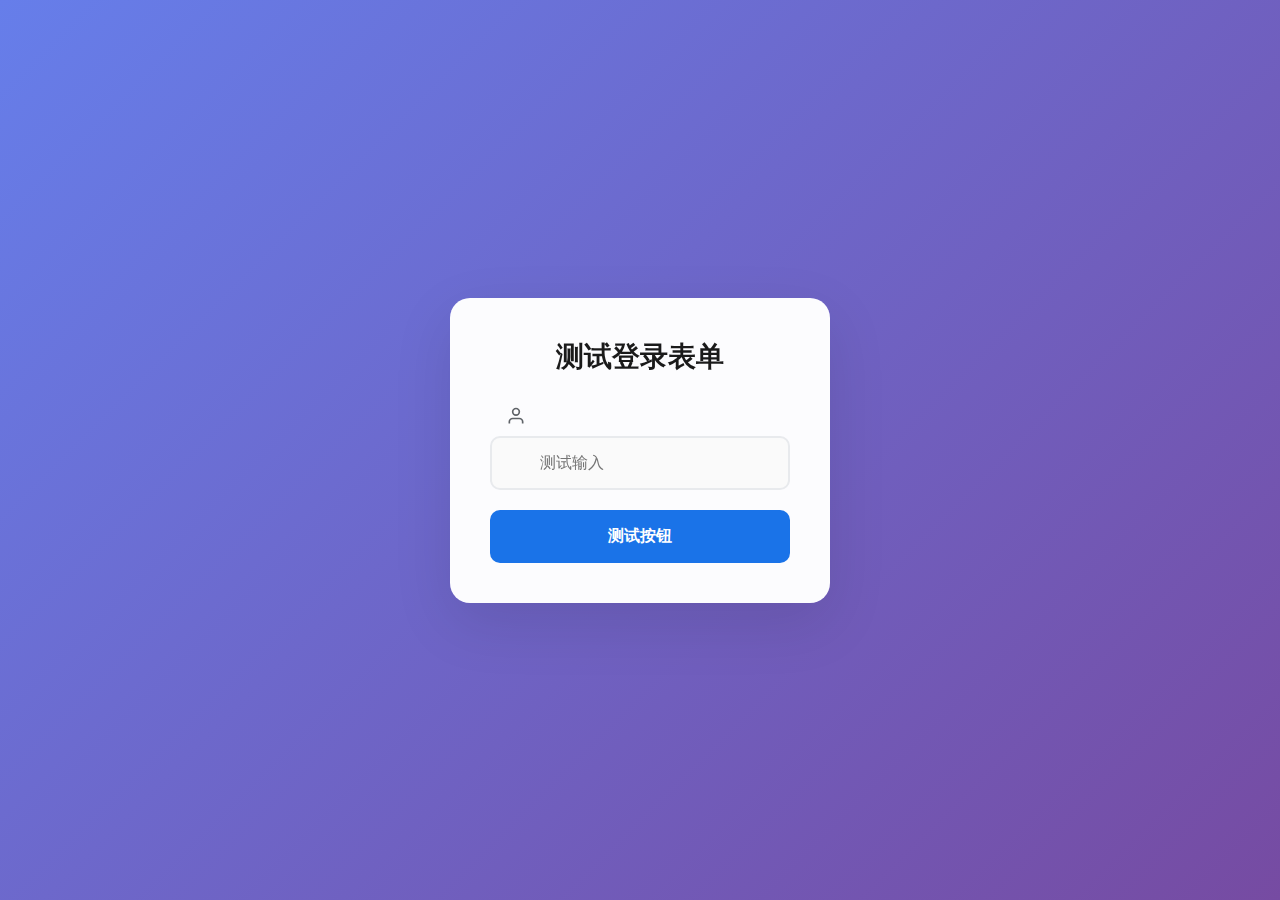
<file: test_login.html>
<!DOCTYPE html>
<html lang="zh">
<head>
    <meta charset="UTF-8">
    <meta name="viewport" content="width=device-width, initial-scale=1.0">
    <title>登录测试</title>
    <link rel="stylesheet" href="/static/css/style.css">
</head>
<body>
    <div class="admin-login-wrapper">
        <div class="login-container">
            <div class="login-card">
                <div class="login-header">
                    <h1>测试登录表单</h1>
                </div>
                
                <form class="login-form">
                    <div class="form-group">
                        <div class="input-icon">
                            <svg viewBox="0 0 24 24" fill="none">
                                <path d="M20 21v-2a4 4 0 0 0-4-4H8a4 4 0 0 0-4 4v2" stroke="currentColor" stroke-width="2"/>
                                <circle cx="12" cy="7" r="4" stroke="currentColor" stroke-width="2"/>
                            </svg>
                        </div>
                        <input type="text" class="form-input" placeholder="测试输入" onclick="console.log('Input clicked!')">
                    </div>
                    
                    <button type="submit" class="login-button">
                        <span>测试按钮</span>
                    </button>
                </form>
            </div>
        </div>
    </div>
</body>
</html>
</file>
<file: static/css/style.css>
* {
    margin: 0;
    padding: 0;
    box-sizing: border-box;
}

body {
    font-family: -apple-system, BlinkMacSystemFont, "PingFang SC", "Helvetica Neue", "STHeitiSC-Light", Arial, sans-serif;
    background-color: #f0f2f5;
    color: #1a1a1a;
    min-height: 100vh;
    overflow-x: hidden;
}

/* 主页背景 */
.home-wrapper {
    min-height: 100vh;
    position: relative;
    overflow: hidden;
    background-image: url('/static/img/bg-building.jpg');
    background-size: cover;
    background-position: center;
    background-repeat: no-repeat;
}

.home-wrapper::before {
    content: '';
    position: absolute;
    top: 0;
    left: 0;
    right: 0;
    bottom: 0;
    background: rgba(0, 0, 0, 0.4);
    z-index: 1;
}

.home-wrapper > * {
    position: relative;
    z-index: 2;
}

/* 顶部栏 */
.top-bar {
    background: rgba(255, 255, 255, 0.1);
    backdrop-filter: blur(20px);
    padding: 15px 40px;
    display: flex;
    justify-content: space-between;
    align-items: center;
    box-shadow: 0 1px 3px rgba(0,0,0,0.1);
    border-bottom: 1px solid rgba(255, 255, 255, 0.2);
    position: relative;
    z-index: 2;
}

.top-bar-left {
    display: flex;
    align-items: center;
    gap: 15px;
}

.car-diagram {
    width: 120px;
    height: 60px;
    background: rgba(255, 255, 255, 0.1);
    backdrop-filter: blur(10px);
    border: 1px solid rgba(255, 255, 255, 0.2);
    border-radius: 8px;
    display: flex;
    align-items: center;
    justify-content: center;
    position: relative;
    overflow: hidden;
}

.car-diagram svg {
    width: 100px;
    height: 40px;
}

.top-bar-right {
    display: flex;
    align-items: center;
    gap: 20px;
    font-size: 14px;
    color: rgba(255, 255, 255, 0.9);
}

.top-bar-left {
    color: rgba(255, 255, 255, 0.9);
}

/* 主容器 */
.main-container {
    max-width: 1200px;
    margin: 0 auto;
    padding: 40px 20px;
}

/* 活动按钮组 */
.activity-buttons {
    display: grid;
    grid-template-columns: repeat(auto-fit, minmax(200px, 1fr));
    gap: 16px;
    margin-bottom: 40px;
    padding: 0 20px;
}

.activity-btn {
    padding: 16px 24px;
    border-radius: 40px;
    border: 2px solid rgba(255, 255, 255, 0.3);
    background: rgba(255, 255, 255, 0.15);
    backdrop-filter: blur(10px);
    font-size: 15px;
    font-weight: 500;
    color: rgba(255, 255, 255, 0.9);
    cursor: pointer;
    transition: all 0.3s;
    text-align: center;
    white-space: nowrap;
    overflow: hidden;
    text-overflow: ellipsis;
    min-height: 56px;
    display: flex;
    align-items: center;
    justify-content: center;
}

.activity-btn:hover {
    border-color: rgba(255, 255, 255, 0.5);
    background: rgba(255, 255, 255, 0.25);
    transform: translateY(-2px);
    box-shadow: 0 4px 12px rgba(255, 255, 255, 0.1);
}

.activity-btn.active {
    background: rgba(26, 115, 232, 0.8);
    color: white;
    border-color: rgba(26, 115, 232, 0.9);
    box-shadow: 0 4px 12px rgba(26, 115, 232, 0.3);
}

/* 响应式布局 */
@media (min-width: 768px) and (max-width: 1024px) {
    .activity-buttons {
        grid-template-columns: repeat(2, 1fr);
    }
}

@media (min-width: 1025px) {
    .activity-buttons {
        grid-template-columns: repeat(4, 1fr);
        max-width: 1000px;
        margin: 0 auto 40px;
    }
}

/* 内容卡片 */
.content-card {
    background: rgba(255, 255, 255, 0.1);
    backdrop-filter: blur(20px);
    border-radius: 16px;
    padding: 40px;
    box-shadow: 0 8px 32px rgba(0,0,0,0.1);
    max-width: 800px;
    margin: 0 auto;
    border: 1px solid rgba(255, 255, 255, 0.2);
}

/* 活动信息 */
.info-section {
    background: rgba(255, 255, 255, 0.1);
    backdrop-filter: blur(10px);
    border: 1px solid rgba(255, 255, 255, 0.2);
    border-radius: 20px;
    padding: 30px;
    margin-bottom: 30px;
    display: flex;
    align-items: center;
    gap: 40px;
}

.chassis-image {
    flex: 0 0 200px;
    width: 200px;
    height: 120px;
    background: rgba(255, 255, 255, 0.05);
    border-radius: 12px;
    display: flex;
    align-items: center;
    justify-content: center;
    overflow: hidden;
}

.chassis-image img {
    width: 100%;
    height: 100%;
    object-fit: cover;
}

.info-content {
    flex: 1;
    text-align: center;
}

.info-section h2 {
    font-size: 24px;
    font-weight: 600;
    color: rgba(255, 255, 255, 0.95);
    margin-bottom: 12px;
}

.info-section p {
    font-size: 16px;
    color: rgba(255, 255, 255, 0.85);
    line-height: 1.6;
}

/* 选择器 */
.selector-group {
    margin-bottom: 25px;
}

.selector-label {
    display: block;
    font-size: 14px;
    color: #5f6368;
    margin-bottom: 8px;
    font-weight: 500;
}

.custom-select {
    width: 100%;
    padding: 14px 18px;
    font-size: 15px;
    border: 1px solid #dadce0;
    border-radius: 8px;
    background: white;
    color: #1a1a1a;
    cursor: pointer;
    transition: all 0.3s;
    appearance: none;
    background-image: url("data:image/svg+xml;charset=UTF-8,%3csvg width='14' height='8' viewBox='0 0 14 8' fill='none' xmlns='http://www.w3.org/2000/svg'%3e%3cpath d='M1 1L7 7L13 1' stroke='%235f6368' stroke-width='2' stroke-linecap='round' stroke-linejoin='round'/%3e%3c/svg%3e");
    background-repeat: no-repeat;
    background-position: right 18px center;
    padding-right: 45px;
}

.custom-select:hover {
    border-color: #1a73e8;
}

.custom-select:focus {
    outline: none;
    border-color: #1a73e8;
    box-shadow: 0 0 0 2px rgba(26, 115, 232, 0.1);
}

/* 车辆信息卡片 */
.vehicle-card {
    background: rgba(255, 255, 255, 0.1);
    backdrop-filter: blur(10px);
    border: 1px solid rgba(255, 255, 255, 0.2);
    border-radius: 12px;
    padding: 24px;
    margin-bottom: 25px;
    display: flex;
    align-items: center;
    gap: 20px;
}

.vehicle-visual {
    width: 120px;
    height: 80px;
    background: rgba(255, 255, 255, 0.1);
    backdrop-filter: blur(5px);
    border: 1px solid rgba(255, 255, 255, 0.2);
    border-radius: 8px;
    display: flex;
    align-items: center;
    justify-content: center;
    box-shadow: 0 2px 8px rgba(0,0,0,0.1);
}

.vehicle-visual svg {
    width: 100px;
    height: 60px;
}

.vehicle-details h3 {
    font-size: 18px;
    font-weight: 600;
    color: rgba(255, 255, 255, 0.95);
    margin-bottom: 4px;
}

.vehicle-details p {
    font-size: 14px;
    color: rgba(255, 255, 255, 0.8);
}

/* 备注区域 */
.notes-group {
    margin-bottom: 30px;
}

.notes-label {
    display: block;
    font-size: 14px;
    color: #5f6368;
    margin-bottom: 8px;
    font-weight: 500;
}

.notes-textarea {
    width: 100%;
    padding: 14px 18px;
    border: 1px solid #dadce0;
    border-radius: 8px;
    font-size: 15px;
    resize: vertical;
    min-height: 100px;
    font-family: inherit;
    transition: all 0.3s;
}

.notes-textarea:focus {
    outline: none;
    border-color: #1a73e8;
    box-shadow: 0 0 0 2px rgba(26, 115, 232, 0.1);
}

/* 操作按钮 */
.action-buttons {
    display: flex;
    gap: 16px;
    justify-content: center;
}

.btn {
    padding: 14px 32px;
    border-radius: 8px;
    font-size: 15px;
    font-weight: 500;
    cursor: pointer;
    transition: all 0.3s;
    display: inline-flex;
    align-items: center;
    gap: 8px;
    border: none;
    min-width: 140px;
    justify-content: center;
}

.btn-icon {
    width: 20px;
    height: 20px;
    display: flex;
    align-items: center;
    justify-content: center;
}

.btn-outline {
    background: white;
    color: #1a73e8;
    border: 2px solid #1a73e8;
}

.btn-outline:hover {
    background: #f8f9fa;
}

.btn-primary {
    background: #1a73e8;
    color: white;
}

.btn-primary:hover {
    background: #1557b0;
    box-shadow: 0 2px 8px rgba(26, 115, 232, 0.3);
}

/* 语言切换 */
.lang-switch {
    font-size: 14px;
    color: rgba(255, 255, 255, 0.8);
}

.lang-switch span {
    cursor: pointer;
    padding: 0 8px;
    transition: color 0.3s;
}

.lang-switch span:hover {
    color: rgba(255, 255, 255, 1);
}

.lang-switch span.active {
    color: rgba(255, 255, 255, 1);
    font-weight: 500;
}

/* 分类页面 */
.categories-wrapper {
    min-height: 100vh;
    background-image: url('/static/img/bg-building.jpg');
    background-size: cover;
    background-position: center;
    background-repeat: no-repeat;
    position: relative;
}

.categories-wrapper::before {
    content: '';
    position: absolute;
    top: 0;
    left: 0;
    right: 0;
    bottom: 0;
    background: rgba(0, 0, 0, 0.4);
    z-index: 1;
}

.categories-wrapper > * {
    position: relative;
    z-index: 2;
}

/* 返回按钮 */
.back-btn {
    background: rgba(255, 255, 255, 0.25);
    backdrop-filter: blur(10px);
    -webkit-backdrop-filter: blur(10px);
    border: 1px solid rgba(255, 255, 255, 0.4);
    color: white;
    padding: 10px 24px;
    border-radius: 8px;
    font-size: 14px;
    font-weight: 500;
    cursor: pointer;
    transition: all 0.3s;
    display: inline-flex;
    align-items: center;
    gap: 8px;
    box-shadow: 0 2px 8px rgba(0, 0, 0, 0.15);
    text-shadow: 0 1px 2px rgba(0, 0, 0, 0.2);
}

.back-btn:hover {
    background: rgba(255, 255, 255, 0.35);
    border-color: rgba(255, 255, 255, 0.5);
    transform: translateY(-1px);
    box-shadow: 0 4px 12px rgba(0, 0, 0, 0.2);
}

.page-title {
    font-size: 18px;
    font-weight: 600;
    color: white;
    margin-left: 20px;
    text-shadow: 0 1px 3px rgba(0, 0, 0, 0.3);
    letter-spacing: 0.5px;
}

/* 分类页面标题 */
.categories-content {
    text-align: center;
    padding: 40px 20px 20px;
    position: relative;
    z-index: 2;
}

.categories-title {
    font-size: 32px;
    font-weight: 700;
    color: white;
    text-shadow: 0 3px 6px rgba(0,0,0,0.4);
    margin: 0;
    letter-spacing: 1px;
    line-height: 1.4;
}

/* 顶部栏 - 分类页面专用 */
.top-bar-categories {
    background: rgba(255, 255, 255, 0.1);
    backdrop-filter: blur(20px);
    padding: 20px 40px;
    display: flex;
    justify-content: center;
    align-items: center;
    box-shadow: 0 1px 3px rgba(0,0,0,0.1);
    border-bottom: 1px solid rgba(255, 255, 255, 0.2);
}

.vehicle-title {
    display: flex;
    align-items: center;
    gap: 12px;
}

.vehicle-icon-small {
    width: 50px;
    height: 35px;
    fill: rgba(255, 255, 255, 0.9);
}

.side-btn-icon {
    stroke: #333;
    stroke-width: 2;
}

.vehicle-title h1 {
    font-size: 22px;
    font-weight: 600;
    color: rgba(255, 255, 255, 0.95);
    margin: 0;
}

/* 说明文字 */
.categories-instruction {
    text-align: center;
    padding: 20px 40px;
    color: rgba(255, 255, 255, 0.9);
    font-size: 15px;
    line-height: 1.6;
}

/* 分类容器 */
.categories-container {
    max-width: 1200px;
    margin: 0 auto;
    padding: 20px 20px 100px;
    position: relative;
    z-index: 2;
}

.categories-grid {
    display: grid;
    grid-template-columns: repeat(auto-fit, minmax(280px, 1fr));
    gap: 20px;
}

/* 分类项目 */
.category-item {
    background: rgba(255, 255, 255, 0.1);
    backdrop-filter: blur(20px);
    border: 1px solid rgba(255, 255, 255, 0.2);
    border-radius: 16px;
    padding: 24px;
    cursor: pointer;
    transition: all 0.3s;
    position: relative;
    overflow: hidden;
}

.category-item:hover {
    transform: translateY(-2px);
    background: rgba(255, 255, 255, 0.15);
    box-shadow: 0 8px 24px rgba(0,0,0,0.1);
}

/* 评价数量徽章 */
.category-badge {
    position: absolute;
    top: 16px;
    right: 16px;
    background: rgba(26, 115, 232, 0.9);
    color: white;
    width: 32px;
    height: 32px;
    border-radius: 50%;
    display: flex;
    align-items: center;
    justify-content: center;
    font-weight: 600;
    font-size: 14px;
    cursor: pointer;
    transition: all 0.2s;
}

.category-badge:hover {
    background: rgba(26, 115, 232, 1);
    transform: scale(1.1);
    box-shadow: 0 2px 8px rgba(26, 115, 232, 0.4);
}

/* 分类主体 */
.category-main {
    display: flex;
    align-items: center;
    gap: 20px;
    margin-bottom: 16px;
}

/* 图标框 */
.category-icon-box {
    width: 80px;
    height: 80px;
    background: rgba(255, 255, 255, 0.15);
    backdrop-filter: blur(10px);
    border: 1px solid rgba(255, 255, 255, 0.2);
    border-radius: 12px;
    display: flex;
    align-items: center;
    justify-content: center;
    flex-shrink: 0;
}

.category-icon {
    width: 60px;
    height: 60px;
    color: rgba(255, 255, 255, 0.9);
}

/* 分类文字 */
.category-text {
    flex: 1;
    text-align: left;
}

.category-text h3 {
    font-size: 16px;
    font-weight: 500;
    color: rgba(255, 255, 255, 0.95);
    margin-bottom: 4px;
}

.category-text p {
    font-size: 18px;
    font-weight: 600;
    color: rgba(255, 255, 255, 0.95);
    margin: 0;
}

/* 分类操作按钮 */
.category-action {
    background: rgba(26, 115, 232, 0.8);
    color: white;
    border: none;
    padding: 10px 20px;
    border-radius: 24px;
    font-size: 14px;
    font-weight: 500;
    cursor: pointer;
    transition: all 0.3s;
    width: 100%;
}

.category-action:hover {
    background: rgba(26, 115, 232, 0.9);
    transform: translateX(4px);
}

/* 底部工具栏 */
.bottom-toolbar {
    position: fixed;
    bottom: 0;
    left: 0;
    right: 0;
    background: rgba(255, 255, 255, 0.1);
    backdrop-filter: blur(20px);
    border-top: 1px solid rgba(255, 255, 255, 0.2);
    padding: 16px;
    display: flex;
    justify-content: space-around;
    box-shadow: 0 -2px 10px rgba(0,0,0,0.1);
}

.toolbar-btn {
    display: flex;
    flex-direction: column;
    align-items: center;
    gap: 4px;
    padding: 8px 16px;
    border: none;
    background: none;
    cursor: pointer;
    color: rgba(255, 255, 255, 0.8);
    font-size: 13px;
    text-decoration: none;
    transition: all 0.3s;
    border-radius: 8px;
}

.toolbar-btn:hover {
    background: rgba(255, 255, 255, 0.1);
    color: rgba(255, 255, 255, 1);
}

.toolbar-icon {
    width: 28px;
    height: 28px;
    display: flex;
    align-items: center;
    justify-content: center;
}

.toolbar-icon svg {
    width: 22px;
    height: 22px;
    stroke: currentColor;
}

/* 评价页面 */
.evaluation-wrapper {
    min-height: 100vh;
    background-image: url('/static/img/bg-building.jpg');
    background-size: cover;
    background-position: center;
    background-repeat: no-repeat;
    position: relative;
}

.evaluation-wrapper::before {
    content: '';
    position: absolute;
    top: 0;
    left: 0;
    right: 0;
    bottom: 0;
    background: rgba(0, 0, 0, 0.4);
    z-index: 1;
}

.evaluation-wrapper > * {
    position: relative;
    z-index: 2;
}

.evaluation-header {
    background: rgba(255, 255, 255, 0.1);
    backdrop-filter: blur(20px);
    padding: 20px 40px;
    box-shadow: 0 2px 10px rgba(0,0,0,0.1);
    border-bottom: 1px solid rgba(255, 255, 255, 0.2);
}

.vehicle-info-bar {
    display: flex;
    align-items: center;
    gap: 16px;
    margin-bottom: 12px;
}

.vehicle-icon-container {
    width: 60px;
    height: 40px;
    display: flex;
    align-items: center;
    justify-content: center;
}

.vehicle-name-section h1 {
    font-size: 18px;
    font-weight: 600;
    color: rgba(255, 255, 255, 0.95);
    margin: 0;
}

.category-subtitle {
    font-size: 14px;
    color: rgba(255, 255, 255, 0.8);
    margin-top: 4px;
}

.evaluation-hint {
    font-size: 14px;
    color: rgba(255, 255, 255, 0.85);
    line-height: 1.5;
}

.evaluation-container {
    max-width: 1200px;
    margin: 0 auto;
    padding: 20px;
}

.evaluation-main {
    background: rgba(255, 255, 255, 0.1);
    backdrop-filter: blur(20px);
    border: 1px solid rgba(255, 255, 255, 0.2);
    border-radius: 12px;
    padding: 30px;
    box-shadow: 0 8px 32px rgba(0,0,0,0.1);
    position: relative;
}

.evaluation-form {
    max-width: 800px;
}

.form-group {
    margin-bottom: 28px;
}

.form-label {
    display: block;
    font-size: 14px;
    font-weight: 500;
    color: rgba(255, 255, 255, 0.9);
    margin-bottom: 12px;
}

.form-select {
    width: 100%;
    padding: 12px 16px;
    border: 1px solid #dadce0;
    border-radius: 8px;
    font-size: 15px;
    color: #1a1a1a;
    background: white;
    cursor: pointer;
    transition: all 0.3s;
}

.form-select:focus {
    outline: none;
    border-color: #1a73e8;
    box-shadow: 0 0 0 2px rgba(26, 115, 232, 0.1);
}

/* 评分区域 */
.score-section {
    margin-bottom: 24px;
}

.score-row {
    display: flex;
    align-items: center;
    gap: 20px;
    margin-top: 12px;
}

.score-buttons-grid {
    display: flex;
    gap: 8px;
}

.score-btn {
    width: 50px;
    height: 50px;
    border: none;
    border-radius: 4px;
    font-size: 20px;
    font-weight: 600;
    cursor: pointer;
    transition: all 0.2s;
    color: white;
    position: relative;
}

.score-btn:hover {
    transform: scale(1.05);
}

.score-btn.active {
    transform: scale(1.1);
    box-shadow: 0 4px 12px rgba(0,0,0,0.2);
}

.score-btn.active::after {
    content: '✓';
    position: absolute;
    top: 2px;
    right: 4px;
    font-size: 12px;
}

/* 评分按钮颜色 */
.score-red { background: #dc3545; }
.score-orange { background: #fd7e14; }
.score-yellow { background: #ffc107; color: #333; }
.score-green { background: #28a745; }

.btn-no-rate {
    padding: 12px 24px;
    background: #6c757d;
    color: white;
    border: none;
    border-radius: 4px;
    font-size: 14px;
    cursor: pointer;
    transition: all 0.2s;
}

.btn-no-rate:hover {
    background: #5a6268;
}

.score-hint {
    font-size: 13px;
    color: #ff6b6b;
    margin-top: 8px;
    text-shadow: 0 1px 2px rgba(0,0,0,0.2);
}

/* 编辑器区域 */
.editor-section {
    margin-bottom: 24px;
}

.editor-toolbar {
    display: flex;
    gap: 4px;
    padding: 8px;
    background: rgba(255, 255, 255, 0.1);
    border: 1px solid rgba(255, 255, 255, 0.2);
    border-bottom: none;
    border-radius: 4px 4px 0 0;
    align-items: center;
}

.editor-btn {
    width: 32px;
    height: 32px;
    border: none;
    background: rgba(255, 255, 255, 0.8);
    border-radius: 4px;
    font-weight: bold;
    cursor: pointer;
    transition: all 0.2s;
    color: #333;
}

.editor-btn:hover {
    background: rgba(255, 255, 255, 0.95);
}

.toolbar-separator {
    width: 1px;
    height: 24px;
    background: rgba(255, 255, 255, 0.3);
    margin: 0 4px;
}

.editor-content {
    width: 100%;
    min-height: 200px;
    padding: 16px;
    background: rgba(255, 255, 255, 0.8);
    border: 1px solid rgba(255, 255, 255, 0.2);
    border-radius: 0 0 4px 4px;
    font-size: 15px;
    line-height: 1.6;
    outline: none;
    overflow-y: auto;
    color: #333;
}

.editor-content:focus {
    border-color: rgba(26, 115, 232, 0.8);
    background: rgba(255, 255, 255, 0.9);
}

/* 底部区域 */
.bottom-section {
    display: flex;
    justify-content: space-between;
    align-items: flex-end;
    margin-top: 24px;
}

.evaluator-section {
    flex: 1;
    max-width: 300px;
}

.evaluator-select {
    width: 100%;
    padding: 12px 16px;
    padding-right: 40px;
    border: 1px solid rgba(255, 255, 255, 0.3);
    border-radius: 4px;
    font-size: 15px;
    background: rgba(255, 255, 255, 0.8);
    cursor: pointer;
    margin-top: 8px;
    color: #333;
    appearance: none;
    background-image: url("data:image/svg+xml;charset=UTF-8,%3csvg width='14' height='8' viewBox='0 0 14 8' fill='none' xmlns='http://www.w3.org/2000/svg'%3e%3cpath d='M1 1L7 7L13 1' stroke='%23333' stroke-width='2' stroke-linecap='round' stroke-linejoin='round'/%3e%3c/svg%3e");
    background-repeat: no-repeat;
    background-position: right 16px center;
    min-height: 44px;
}

.evaluator-select:hover {
    background-color: rgba(255, 255, 255, 0.9);
    border-color: rgba(26, 115, 232, 0.5);
}

.evaluator-select:focus {
    outline: none;
    background-color: rgba(255, 255, 255, 0.95);
    border-color: rgba(26, 115, 232, 0.8);
}

.btn-save {
    padding: 12px 32px;
    background: #1a73e8;
    color: white;
    border: none;
    border-radius: 4px;
    font-size: 16px;
    font-weight: 500;
    cursor: pointer;
    transition: all 0.2s;
}

.btn-save:hover {
    background: #1557b0;
    box-shadow: 0 2px 8px rgba(26, 115, 232, 0.3);
}

/* 右侧操作按钮 */
.side-buttons {
    position: absolute;
    right: -120px;
    top: 30px;
    display: flex;
    flex-direction: column;
    gap: 12px;
}

.side-btn {
    display: flex;
    flex-direction: column;
    align-items: center;
    gap: 4px;
    padding: 12px;
    background: rgba(255, 255, 255, 0.85);
    backdrop-filter: blur(10px);
    border: 1px solid rgba(255, 255, 255, 0.9);
    border-radius: 8px;
    cursor: pointer;
    transition: all 0.2s;
    width: 100px;
    box-shadow: 0 2px 8px rgba(0,0,0,0.1);
}

.side-btn:hover {
    background: rgba(255, 255, 255, 0.95);
    box-shadow: 0 4px 16px rgba(0,0,0,0.15);
    transform: translateY(-1px);
}

.side-btn-icon {
    width: 24px;
    height: 24px;
}

.side-btn span {
    font-size: 12px;
    color: #333;
    font-weight: 500;
}

/* 模态框 */
.modal {
    display: none;
    position: fixed;
    top: 0;
    left: 0;
    right: 0;
    bottom: 0;
    background: rgba(0,0,0,0.5);
    z-index: 1000;
}

/* 自定义Alert弹窗 */
.custom-alert {
    display: none;
    position: fixed;
    top: 0;
    left: 0;
    right: 0;
    bottom: 0;
    background: rgba(0,0,0,0.5);
    z-index: 9999;
    animation: fadeIn 0.2s ease-out;
}

.custom-alert-content {
    background: white;
    margin: 20% auto;
    padding: 32px;
    border-radius: 12px;
    max-width: 400px;
    width: 90%;
    box-shadow: 0 10px 40px rgba(0,0,0,0.2);
    animation: slideIn 0.3s ease-out;
    text-align: center;
}

.custom-alert-icon {
    width: 60px;
    height: 60px;
    margin: 0 auto 20px;
    border-radius: 50%;
    display: flex;
    align-items: center;
    justify-content: center;
}

.custom-alert-icon.success {
    background: #e8f5e9;
    color: #2e7d32;
}

.custom-alert-icon.error {
    background: #ffebee;
    color: #c62828;
}

.custom-alert-icon.info {
    background: #e3f2fd;
    color: #1565c0;
}

.custom-alert-message {
    font-size: 16px;
    color: #333;
    line-height: 1.5;
    margin-bottom: 24px;
}

.custom-alert-button {
    background: #1a73e8;
    color: white;
    border: none;
    padding: 12px 32px;
    border-radius: 6px;
    font-size: 15px;
    font-weight: 500;
    cursor: pointer;
    transition: all 0.2s;
}

.custom-alert-button:hover {
    background: #1557b0;
    box-shadow: 0 2px 8px rgba(26, 115, 232, 0.3);
}

@keyframes fadeIn {
    from { opacity: 0; }
    to { opacity: 1; }
}

@keyframes slideIn {
    from { 
        opacity: 0;
        transform: translateY(-20px);
    }
    to { 
        opacity: 1;
        transform: translateY(0);
    }
}

.modal-content {
    background: white;
    margin: 10% auto;
    padding: 32px;
    border-radius: 12px;
    max-width: 400px;
    position: relative;
}

.modal-close {
    position: absolute;
    top: 16px;
    right: 16px;
    width: 32px;
    height: 32px;
    border-radius: 50%;
    border: none;
    background: #f8f9fa;
    cursor: pointer;
    display: flex;
    align-items: center;
    justify-content: center;
    transition: all 0.3s;
}

.modal-close:hover {
    background: #e8eaed;
}

.modal h2 {
    font-size: 20px;
    font-weight: 600;
    margin-bottom: 16px;
}

.modal p {
    font-size: 14px;
    color: #5f6368;
    margin-bottom: 24px;
}

.modal input {
    width: 100%;
    padding: 12px 16px;
    border: 1px solid #dadce0;
    border-radius: 8px;
    font-size: 15px;
    margin-bottom: 16px;
}

/* 后台管理 */
.admin-wrapper {
    min-height: 100vh;
    background: #f5f7fa;
}

.admin-login {
    min-height: 100vh;
    display: flex;
    align-items: center;
    justify-content: center;
}

.form-control {
    width: 100%;
    padding: 12px 16px;
    border: 1px solid #dadce0;
    border-radius: 8px;
    font-size: 15px;
    margin-bottom: 16px;
}

/* iPad横屏布局 (1024px) */
@media (min-width: 768px) and (max-width: 1024px) {
    .categories-grid {
        grid-template-columns: repeat(3, 1fr);
        gap: 20px;
    }
    
    .category-item {
        padding: 22px;
    }
}

/* 响应式设计 */
@media (max-width: 768px) {
    .top-bar {
        padding: 15px 20px;
    }
    
    .main-container {
        padding: 20px 16px;
    }
    
    .content-card {
        padding: 24px;
    }
    
    .info-section {
        flex-direction: column;
        gap: 20px;
        text-align: center;
    }
    
    .chassis-image {
        flex: 0 0 auto;
        width: 100%;
        max-width: 200px;
        margin: 0 auto;
    }
    
    .categories-grid {
        grid-template-columns: repeat(2, 1fr);
        gap: 16px;
    }
    
    .category-item {
        padding: 20px;
    }
    
    .category-main {
        gap: 16px;
    }
    
    .category-icon-box {
        width: 70px;
        height: 70px;
    }
    
    .score-grid {
        grid-template-columns: repeat(5, 1fr);
        gap: 8px;
    }
    
    .action-buttons {
        flex-direction: column;
    }
    
    .btn {
        width: 100%;
    }
    
    /* 评价页面响应式 */
    .side-buttons {
        position: static;
        flex-direction: row;
        justify-content: center;
        margin-top: 20px;
    }
    
    .side-btn {
        width: auto;
        padding: 8px 16px;
    }
    
    .score-buttons-grid {
        flex-wrap: wrap;
    }
    
    .score-btn {
        width: 45px;
        height: 45px;
        font-size: 18px;
    }
}

/* 后台登录页面 */
.admin-login-wrapper {
    min-height: 100vh;
    display: flex;
    align-items: center;
    justify-content: center;
    background: linear-gradient(135deg, #667eea 0%, #764ba2 100%);
    position: relative;
    overflow: hidden;
}

.login-container {
    width: 100%;
    max-width: 420px;
    padding: 20px;
    position: relative;
    z-index: 10;
}

.login-card {
    background: rgba(255, 255, 255, 0.98);
    border-radius: 20px;
    padding: 40px;
    box-shadow: 0 20px 60px rgba(0, 0, 0, 0.1);
    backdrop-filter: blur(10px);
    position: relative;
    z-index: 100;
}

.login-header {
    text-align: center;
    margin-bottom: 40px;
}

.login-logo {
    width: 80px;
    height: 80px;
    margin-bottom: 20px;
}

.login-header h1 {
    font-size: 28px;
    font-weight: 700;
    color: #1a1a1a;
    margin-bottom: 8px;
}

.login-header p {
    font-size: 16px;
    color: #5f6368;
}

.login-form .form-group {
    margin-bottom: 20px;
    position: relative;
    z-index: 20;
}

.input-icon {
    position: absolute;
    left: 16px;
    top: 50%;
    transform: translateY(-50%);
    width: 20px;
    height: 20px;
    pointer-events: none;
    z-index: 11;
    color: #5f6368;
}

.form-input {
    width: 100%;
    padding: 16px 16px 16px 48px;
    border: 2px solid #e8eaed;
    border-radius: 10px;
    font-size: 16px;
    transition: all 0.3s;
    background: #fafafa;
    position: relative;
    z-index: 10;
    -webkit-appearance: none;
    -moz-appearance: none;
    appearance: none;
}

.form-input:focus {
    outline: none;
    border-color: #1a73e8;
    background: white;
    box-shadow: 0 0 0 3px rgba(26, 115, 232, 0.1);
}

.form-remember {
    display: flex;
    justify-content: space-between;
    align-items: center;
    margin-bottom: 30px;
}

.checkbox-label {
    display: flex;
    align-items: center;
    cursor: pointer;
    color: #5f6368;
    font-size: 14px;
}

.checkbox-label input {
    margin-right: 8px;
}

.forgot-link {
    color: #1a73e8;
    text-decoration: none;
    font-size: 14px;
    transition: color 0.3s;
}

.forgot-link:hover {
    color: #1557b0;
}

.login-button {
    width: 100%;
    padding: 16px;
    background: #1a73e8;
    color: white;
    border: none;
    border-radius: 10px;
    font-size: 16px;
    font-weight: 600;
    cursor: pointer;
    transition: all 0.3s;
    display: flex;
    align-items: center;
    justify-content: center;
    gap: 8px;
}

.login-button:hover {
    background: #1557b0;
    transform: translateY(-2px);
    box-shadow: 0 8px 20px rgba(26, 115, 232, 0.3);
}

.login-footer {
    text-align: center;
    margin-top: 30px;
    padding-top: 30px;
    border-top: 1px solid #e8eaed;
}

.login-footer p {
    font-size: 14px;
    color: #5f6368;
}

/* 背景装饰 */
.login-bg {
    position: absolute;
    top: 0;
    left: 0;
    right: 0;
    bottom: 0;
    z-index: 1;
}

.bg-shape {
    position: absolute;
    border-radius: 50%;
    opacity: 0.1;
}

.bg-shape-1 {
    width: 400px;
    height: 400px;
    background: white;
    top: -200px;
    right: -200px;
}

.bg-shape-2 {
    width: 300px;
    height: 300px;
    background: white;
    bottom: -150px;
    left: -150px;
}

.bg-shape-3 {
    width: 200px;
    height: 200px;
    background: white;
    top: 50%;
    left: 50%;
    transform: translate(-50%, -50%);
}


/* 确保登录表单元素可点击 */
.login-card * {
    position: relative;
}

.login-form input,
.login-form button,
.login-form a {
    position: relative;
    z-index: 100;
}

/* 徽章样式 */
.badge {
    display: inline-block;
    padding: 4px 8px;
    font-size: 12px;
    font-weight: 600;
    border-radius: 4px;
    text-align: center;
}

.badge-success {
    background: #d4edda;
    color: #155724;
}

.badge-warning {
    background: #fff3cd;
    color: #856404;
}

/* 多选框组样式 */
.checkbox-group {
    max-height: 200px;
    overflow-y: auto;
    border: 1px solid #e8eaed;
    border-radius: 8px;
    padding: 8px;
    background: #f8f9fa;
}

.checkbox-item {
    display: block;
    padding: 8px 12px;
    cursor: pointer;
    border-radius: 4px;
    transition: background-color 0.2s;
}

.checkbox-item:hover {
    background: #e8eaed;
}

.checkbox-item input[type="checkbox"] {
    margin-right: 8px;
}

.checkbox-item span {
    font-size: 14px;
    color: #444;
}

/* 后台管理主界面 */
.admin-wrapper {
    min-height: 100vh;
    background: #f5f7fa;
    display: flex;
}

/* 侧边栏 */
.admin-sidebar {
    width: 260px;
    background: linear-gradient(180deg, #1a73e8 0%, #1557b0 100%);
    color: white;
    display: flex;
    flex-direction: column;
    box-shadow: 2px 0 10px rgba(0,0,0,0.1);
}

.sidebar-header {
    padding: 30px;
    text-align: center;
    border-bottom: 1px solid rgba(255,255,255,0.1);
}

.sidebar-logo {
    width: 60px;
    height: 60px;
    margin-bottom: 16px;
}

.sidebar-header h3 {
    font-size: 18px;
    font-weight: 600;
    margin: 0;
}

.sidebar-nav {
    flex: 1;
    padding: 20px 0;
}

.nav-item {
    display: flex;
    align-items: center;
    gap: 12px;
    padding: 14px 24px;
    color: rgba(255,255,255,0.8);
    text-decoration: none;
    transition: all 0.3s;
    position: relative;
}

.nav-item:hover {
    background: rgba(255,255,255,0.1);
    color: white;
}

.nav-item.active {
    background: rgba(255,255,255,0.15);
    color: white;
}

.nav-item.active::before {
    content: '';
    position: absolute;
    left: 0;
    top: 0;
    bottom: 0;
    width: 4px;
    background: white;
}

.nav-item svg {
    width: 20px;
    height: 20px;
}

.sidebar-footer {
    padding: 20px;
    border-top: 1px solid rgba(255,255,255,0.1);
}

.logout-btn {
    display: flex;
    align-items: center;
    gap: 12px;
    padding: 12px 20px;
    color: rgba(255,255,255,0.8);
    text-decoration: none;
    transition: all 0.3s;
    border-radius: 8px;
}

.logout-btn:hover {
    background: rgba(255,255,255,0.1);
    color: white;
}

/* 主内容区 */
.admin-content {
    flex: 1;
    overflow-y: auto;
}

.content-header {
    background: white;
    padding: 24px 32px;
    display: flex;
    justify-content: space-between;
    align-items: center;
    box-shadow: 0 2px 4px rgba(0,0,0,0.05);
}

.content-header h1 {
    font-size: 24px;
    font-weight: 600;
    color: #1a1a1a;
    margin: 0;
}

.header-actions {
    display: flex;
    align-items: center;
    gap: 20px;
    font-size: 14px;
    color: #5f6368;
}

.user-info {
    padding: 8px 16px;
    background: #f8f9fa;
    border-radius: 20px;
}

.content-section {
    display: none;
    padding: 32px;
}

.content-section.active {
    display: block;
}

.section-header {
    display: flex;
    justify-content: space-between;
    align-items: center;
    margin-bottom: 24px;
}

.section-header h2 {
    font-size: 20px;
    font-weight: 600;
    color: #1a1a1a;
    margin: 0;
}

/* 数据卡片 */
.data-card {
    background: white;
    border-radius: 12px;
    padding: 24px;
    box-shadow: 0 2px 8px rgba(0,0,0,0.04);
}

.data-table {
    width: 100%;
    border-collapse: collapse;
}

.data-table th {
    text-align: left;
    padding: 12px 16px;
    font-weight: 600;
    color: #5f6368;
    font-size: 14px;
    border-bottom: 2px solid #f0f0f0;
}

.data-table td {
    padding: 16px;
    border-bottom: 1px solid #f0f0f0;
    color: #1a1a1a;
}

.data-table tr:hover {
    background: #f8f9fa;
}

.action-buttons {
    display: flex;
    gap: 8px;
}

/* 按钮样式 */
.btn-add {
    display: flex;
    align-items: center;
    gap: 8px;
    padding: 10px 20px;
    background: #1a73e8;
    color: white;
    border: none;
    border-radius: 8px;
    font-size: 14px;
    font-weight: 500;
    cursor: pointer;
    transition: all 0.3s;
}

.btn-add:hover {
    background: #1557b0;
    box-shadow: 0 2px 8px rgba(26, 115, 232, 0.3);
}

.btn-edit {
    padding: 6px 16px;
    background: #e3f2fd;
    color: #1a73e8;
    border: none;
    border-radius: 6px;
    font-size: 13px;
    cursor: pointer;
    transition: all 0.3s;
}

.btn-edit:hover {
    background: #bbdefb;
}

.btn-delete {
    padding: 6px 16px;
    background: #ffebee;
    color: #c62828;
    border: none;
    border-radius: 6px;
    font-size: 13px;
    cursor: pointer;
    transition: all 0.3s;
}

.btn-delete:hover {
    background: #ffcdd2;
}

.btn-view {
    padding: 6px 16px;
    background: #e3f2fd;
    color: #1565c0;
    border: none;
    border-radius: 6px;
    font-size: 13px;
    cursor: pointer;
    text-decoration: none;
    display: inline-block;
    transition: all 0.3s;
}

.btn-view:hover {
    background: #bbdefb;
}

.btn-export {
    padding: 6px 16px;
    background: #e8f5e9;
    color: #2e7d32;
    border: none;
    border-radius: 6px;
    font-size: 13px;
    cursor: pointer;
    text-decoration: none;
    display: inline-block;
    transition: all 0.3s;
}

.btn-export:hover {
    background: #c8e6c9;
}

/* 报告卡片 */
.report-cards {
    display: grid;
    grid-template-columns: repeat(auto-fill, minmax(280px, 1fr));
    gap: 24px;
}

.report-card {
    background: white;
    border-radius: 12px;
    padding: 24px;
    text-align: center;
    box-shadow: 0 2px 8px rgba(0,0,0,0.04);
    transition: all 0.3s;
}

.report-card:hover {
    transform: translateY(-2px);
    box-shadow: 0 4px 16px rgba(0,0,0,0.08);
}

.report-icon {
    width: 80px;
    height: 80px;
    margin: 0 auto 16px;
    display: flex;
    align-items: center;
    justify-content: center;
}

.report-card h3 {
    font-size: 16px;
    font-weight: 600;
    color: #1a1a1a;
    margin-bottom: 8px;
}

.report-card p {
    font-size: 14px;
    color: #5f6368;
    margin-bottom: 16px;
}

.btn-download {
    display: inline-flex;
    align-items: center;
    gap: 8px;
    padding: 10px 24px;
    background: #1a73e8;
    color: white;
    text-decoration: none;
    border-radius: 8px;
    font-size: 14px;
    font-weight: 500;
    transition: all 0.3s;
}

.btn-download:hover {
    background: #1557b0;
    transform: translateY(-1px);
}

/* 模态框 */
.admin-modal {
    display: none;
    position: fixed;
    top: 0;
    left: 0;
    right: 0;
    bottom: 0;
    background: rgba(0,0,0,0.5);
    z-index: 1000;
    animation: fadeIn 0.2s ease-out;
}

.admin-modal-content {
    background: white;
    margin: 5% auto;
    padding: 32px;
    border-radius: 12px;
    max-width: 500px;
    width: 90%;
    position: relative;
    animation: slideIn 0.3s ease-out;
}

.modal-form .form-group {
    margin-bottom: 20px;
}

.modal-form label {
    display: block;
    font-size: 14px;
    font-weight: 500;
    color: #5f6368;
    margin-bottom: 8px;
}

.modal-form .form-control {
    width: 100%;
    padding: 12px 16px;
    border: 2px solid #e8eaed;
    border-radius: 8px;
    font-size: 15px;
    transition: all 0.3s;
}

.modal-form .form-control:focus {
    outline: none;
    border-color: #1a73e8;
}

.form-actions {
    display: flex;
    gap: 12px;
    justify-content: flex-end;
    margin-top: 24px;
}

.btn-cancel {
    padding: 10px 24px;
    background: #f8f9fa;
    color: #5f6368;
    border: none;
    border-radius: 8px;
    font-size: 14px;
    cursor: pointer;
    transition: all 0.3s;
}

.btn-cancel:hover {
    background: #e8eaed;
}

.btn-submit {
    padding: 10px 24px;
    background: #1a73e8;
    color: white;
    border: none;
    border-radius: 8px;
    font-size: 14px;
    font-weight: 500;
    cursor: pointer;
    transition: all 0.3s;
}

.btn-submit:hover {
    background: #1557b0;
}
</file>
